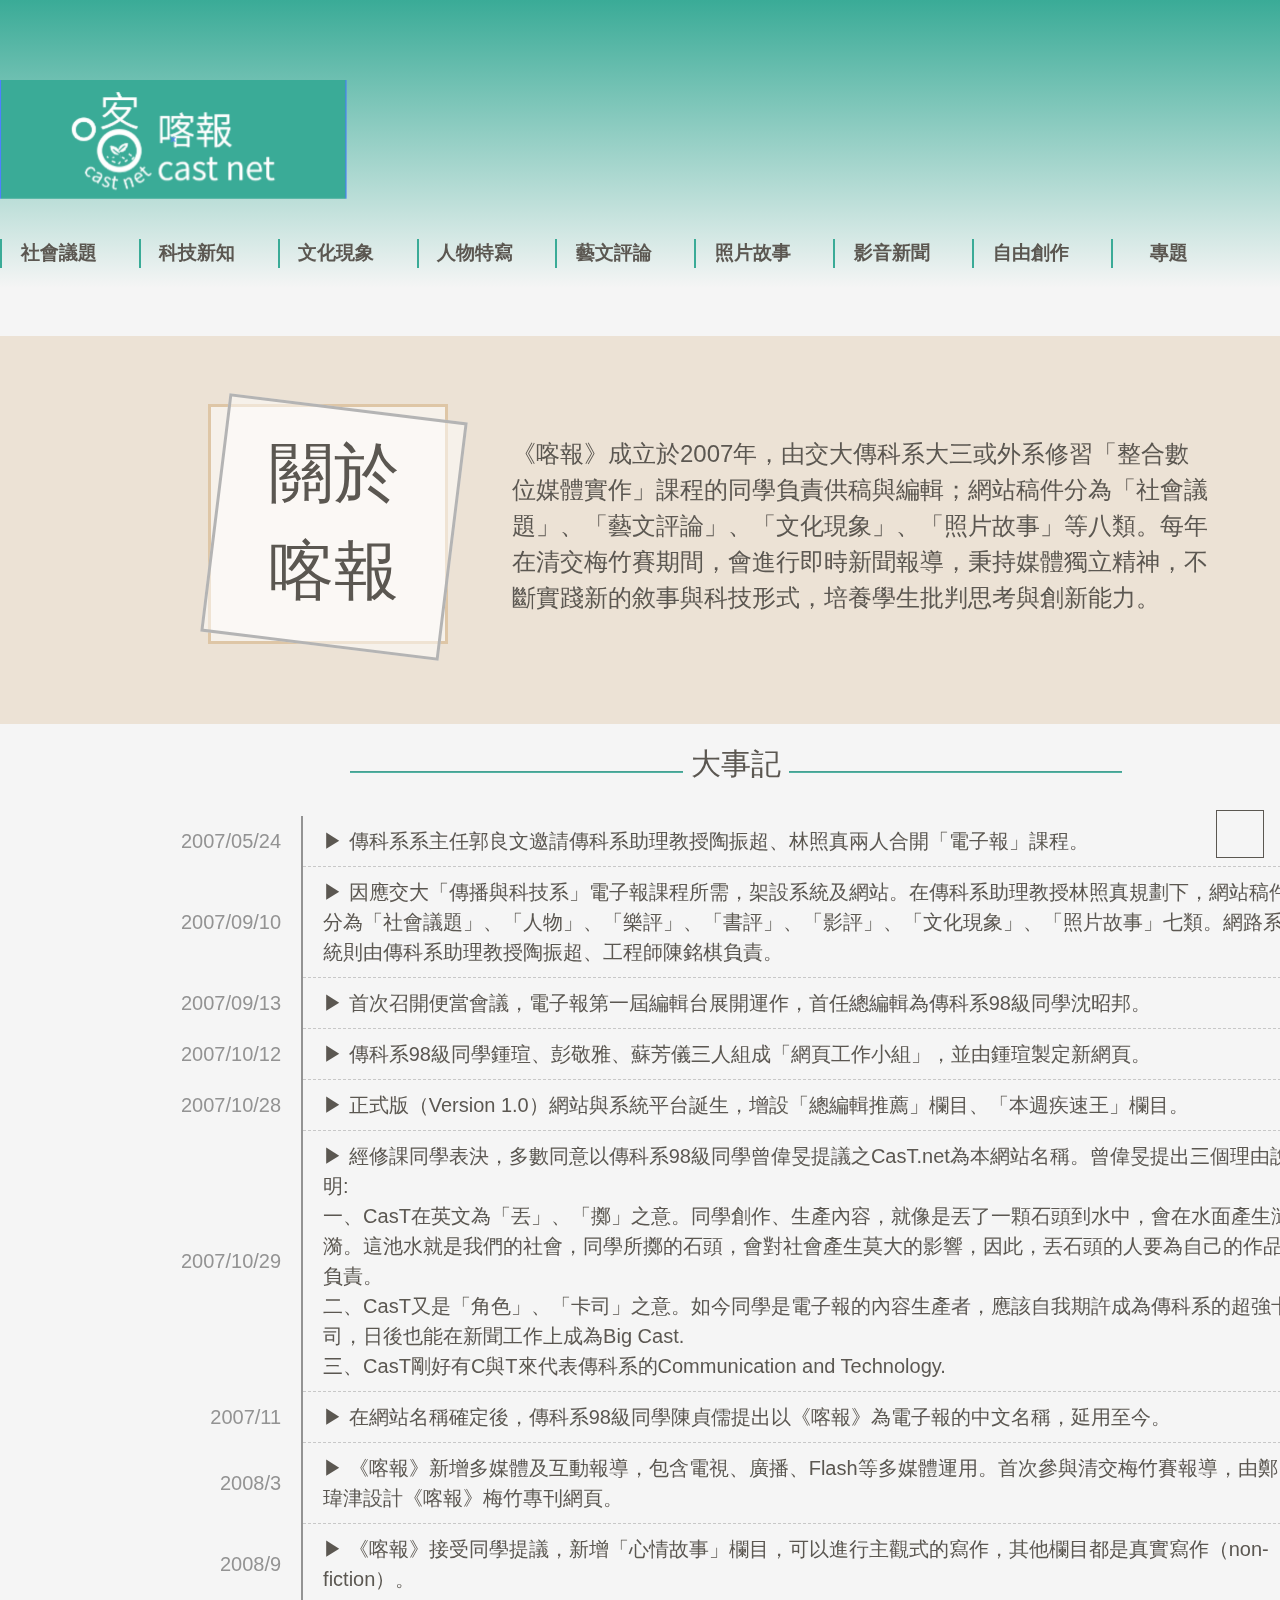
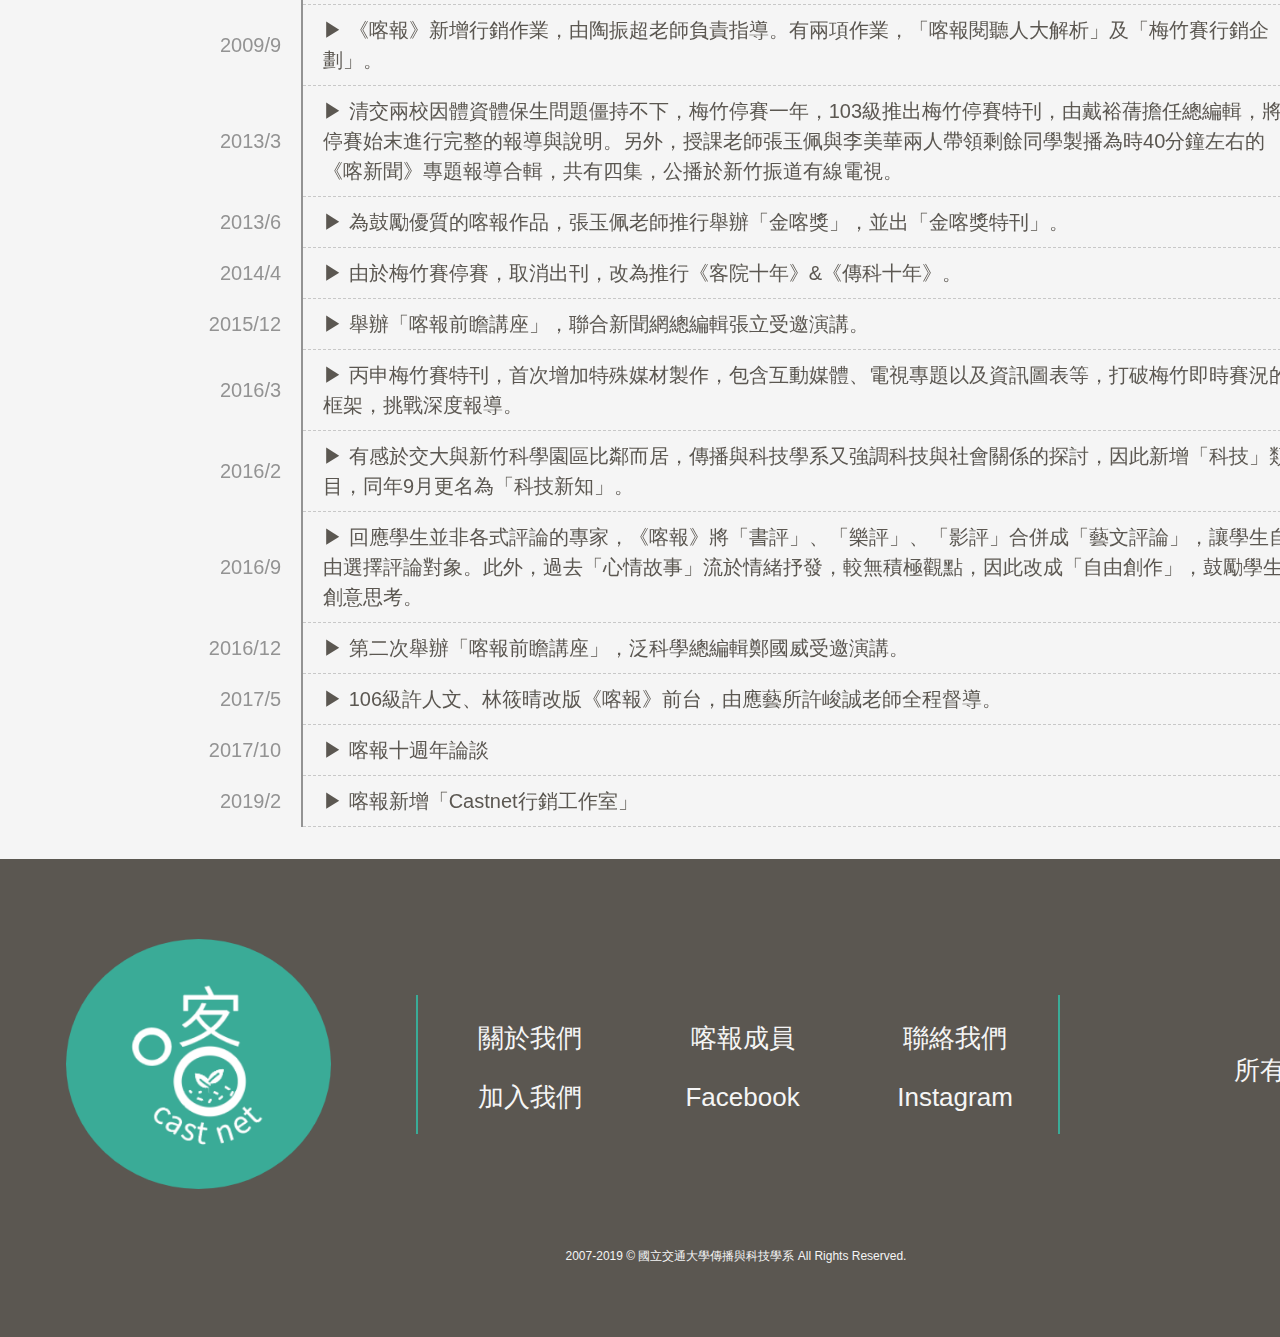
<file: aboutCT.html>
<!DOCTYPE html>
<html lang="zh-Hant-TW">

<head>
  <meta charset=UTF-8>
  <meta name="viewport" content="width=device-width, initial-scale=1.0">
  <meta http-equiv="X-UA-Compatible" content="ie=edge">
  <title>aboutCT_test</title>
  <link rel="stylesheet" href="https://use.fontawesome.com/releases/v5.8.1/css/all.css"
    integrity="sha384-50oBUHEmvpQ+1lW4y57PTFmhCaXp0ML5d60M1M7uH2+nqUivzIebhndOJK28anvf" crossorigin="anonymous">
  <link rel="stylesheet" href="https://stackpath.bootstrapcdn.com/bootstrap/4.3.1/css/bootstrap.min.css"
    integrity="sha384-ggOyR0iXCbMQv3Xipma34MD+dH/1fQ784/j6cY/iJTQUOhcWr7x9JvoRxT2MZw1T" crossorigin="anonymous">
  <link rel="stylesheet" href="https://kabk211162.github.io/castnet.github.io/css/all_pages.css">
  <link rel="stylesheet" href="https://kabk211162.github.io/castnet.github.io/css/mobFrontPage.css">
  <link rel="stylesheet" href="css/aboutCT_desktop.css">
  <link rel="stylesheet" href="css/aboutCT_moblie.css">
</head>

<body>
  <div id="top"></div>
  <a href="#top">
    <div id="fp_div01">
      <i id="fp_i_div01" class="fas fa-chevron-up fa-3x"></i>
    </div>
  </a>
  <div id="fp_div_backgroundcolor"></div>
  <header>
    <div>
      <a href="https://castnet.nctu.edu.tw/">
        <img id="fp_logo" src="image/castnet.png">
      </a>
    </div>
    <i id="fp_i_t01" class="fas fa-search fa-2x"></i>
    <span id="fp_span_t01">搜尋</span>
    <img id="fp_img_header" src="image/tree01.png">
    <span id="fp_span_t02">關於</span>
    <i id="fp_i_t02" class="fas fa-ellipsis-v fa-2x"></i>
    <span id="fp_span_t03">期數</span>
  </header>

  <nav>
    <ul>
      <li class="fp_li_t">
        <a class="fp_li_a_t" href="https://castnet.nctu.edu.tw/castnet/category/82">社會議題</a>
      </li>

      <li class="fp_li_t">
        <a class="fp_li_a_t" href="https://castnet.nctu.edu.tw/castnet/category/180">科技新知</a>
      </li>

      <li class="fp_li_t">
        <a class="fp_li_a_t" href="https://castnet.nctu.edu.tw/castnet/category/81">文化現象</a>
      </li>

      <li class="fp_li_t">
        <a class="fp_li_a_t" href="https://castnet.nctu.edu.tw/castnet/category/83">人物特寫</a>
      </li>

      <li class="fp_li_t">
        <a class="fp_li_a_t" href="https://castnet.nctu.edu.tw/castnet/category/191">藝文評論</a>
      </li>

      <li class="fp_li_t">
        <a class="fp_li_a_t" href="https://castnet.nctu.edu.tw/castnet/category/29">照片故事</a>
      </li>

      <li class="fp_li_t">
        <a class="fp_li_a_t" href="https://castnet.nctu.edu.tw/castnet/category/85">影音新聞</a>
      </li>

      <li class="fp_li_t">
        <a class="fp_li_a_t" href="https://castnet.nctu.edu.tw/castnet/category/77">自由創作</a>
      </li>

      <li class="fp_li_t">
        <a class="fp_li_a_t" href="專題頁">專題</a>
      </li>
    </ul>
    <i id="fp_i_nav" class="fas fa-chevron-right fa-lg"></i>
  </nav>

  <section>
    <div id="ab_intro">
      <div id="ab_div1">
        <div id="ab_div2">
          <div id="ab_div3">
            <p class="ab_about">關於<br>喀報</p>
          </div>
        </div>
      </div>
      <div class="text">
        <p>
          《喀報》成立於2007年，由交大傳科系大三或外系修習「整合數位媒體實作」課程的同學負責供稿與編輯；網站稿件分為「社會議題」、「藝文評論」、「文化現象」、「照片故事」等八類。每年在清交梅竹賽期間，會進行即時新聞報導，秉持媒體獨立精神，不斷實踐新的敘事與科技形式，培養學生批判思考與創新能力。
        </p>
      </div>
    </div>

    <div class="container">
      <div class="ad_timeword">
        <hr class="ab_line">
        <span>大事記</span>
        <hr class="ab_line">
      </div>

      <table class="ab_table">
        <tbody>
          <tr>
            <td class="ab_trleft">2007/05/24</td>

            <td class="ab_td">▶ 傳科系系主任郭良文邀請傳科系助理教授陶振超、林照真兩人合開「電子報」課程。</td>
          </tr>
          <tr>
            <td class="ab_trleft">2007/09/10</td>
            <td class="ab_td">▶
              因應交大「傳播與科技系」電子報課程所需，架設系統及網站。在傳科系助理教授林照真規劃下，網站稿件分為「社會議題」、「人物」、「樂評」、「書評」、「影評」、「文化現象」、「照片故事」七類。網路系統則由傳科系助理教授陶振超、工程師陳銘棋負責。
            </td>
          </tr>
          <tr>
            <td class="ab_trleft">2007/09/13</td>
            <td class="ab_td">▶ 首次召開便當會議，電子報第一屆編輯台展開運作，首任總編輯為傳科系98級同學沈昭邦。</td>
          </tr>
          <tr>
            <td class="ab_trleft">2007/10/12</td>
            <td class="ab_td">▶ 傳科系98級同學鍾瑄、彭敬雅、蘇芳儀三人組成「網頁工作小組」，並由鍾瑄製定新網頁。</td>
          </tr>
          <tr>
            <td class="ab_trleft">2007/10/28</td>
            <td class="ab_td">▶ 正式版（Version 1.0）網站與系統平台誕生，增設「總編輯推薦」欄目、「本週疾速王」欄目。</td>
          </tr>
          <tr>
            <td class="ab_trleft">2007/10/29</td>
            <td class="ab_td">▶ 經修課同學表決，多數同意以傳科系98級同學曾偉旻提議之CasT.net為本網站名稱。曾偉旻提出三個理由說明:<br>
              一、CasT在英文為「丟」、「擲」之意。同學創作、生產內容，就像是丟了一顆石頭到水中，會在水面產生漣漪。這池水就是我們的社會，同學所擲的石頭，會對社會產生莫大的影響，因此，丟石頭的人要為自己的作品負責。<br>
              二、CasT又是「角色」、「卡司」之意。如今同學是電子報的內容生產者，應該自我期許成為傳科系的超強卡司，日後也能在新聞工作上成為Big Cast.<br>
              三、CasT剛好有C與T來代表傳科系的Communication and Technology.</td>
          </tr>
          <tr>
            <td class="ab_trleft">2007/11</td>
            <td class="ab_td">▶ 在網站名稱確定後，傳科系98級同學陳貞儒提出以《喀報》為電子報的中文名稱，延用至今。</td>
          </tr>
          <tr>
            <td class="ab_trleft">2008/3</td>
            <td class="ab_td">▶ 《喀報》新增多媒體及互動報導，包含電視、廣播、Flash等多媒體運用。首次參與清交梅竹賽報導，由鄭瑋津設計《喀報》梅竹專刊網頁。</td>
          </tr>
          <tr>
            <td class="ab_trleft">2008/9</td>
            <td class="ab_td">▶ 《喀報》接受同學提議，新增「心情故事」欄目，可以進行主觀式的寫作，其他欄目都是真實寫作（non-fiction）。</td>
          </tr>
          <tr>
            <td class="ab_trleft">2009/9</td>
            <td class="ab_td">▶ 《喀報》新增行銷作業，由陶振超老師負責指導。有兩項作業，「喀報閱聽人大解析」及「梅竹賽行銷企劃」。</td>
          </tr>
          <tr>
            <td class="ab_trleft">2013/3</td>
            <td class="ab_td">▶
              清交兩校因體資體保生問題僵持不下，梅竹停賽一年，103級推出梅竹停賽特刊，由戴裕蒨擔任總編輯，將停賽始末進行完整的報導與說明。另外，授課老師張玉佩與李美華兩人帶領剩餘同學製播為時40分鐘左右的《喀新聞》專題報導合輯，共有四集，公播於新竹振道有線電視。
            </td>
          </tr>
          <tr>
            <td class="ab_trleft">2013/6</td>
            <td class="ab_td">▶ 為鼓勵優質的喀報作品，張玉佩老師推行舉辦「金喀獎」，並出「金喀獎特刊」。</td>
          </tr>
          <tr>
            <td class="ab_trleft">2014/4</td>
            <td class="ab_td">▶ 由於梅竹賽停賽，取消出刊，改為推行《客院十年》&《傳科十年》。</td>
          </tr>
          <tr>
            <td class="ab_trleft">2015/12</td>
            <td class="ab_td">▶ 舉辦「喀報前瞻講座」，聯合新聞網總編輯張立受邀演講。</td>
          </tr>
          <tr>
            <td class="ab_trleft">2016/3</td>
            <td class="ab_td">▶ 丙申梅竹賽特刊，首次增加特殊媒材製作，包含互動媒體、電視專題以及資訊圖表等，打破梅竹即時賽況的框架，挑戰深度報導。</td>
          </tr>
          <tr>
            <td class="ab_trleft">2016/2</td>
            <td class="ab_td">▶ 有感於交大與新竹科學園區比鄰而居，傳播與科技學系又強調科技與社會關係的探討，因此新增「科技」類目，同年9月更名為「科技新知」。</td>
          </tr>
          <tr>
            <td class="ab_trleft">2016/9</td>
            <td class="ab_td">▶
              回應學生並非各式評論的專家，《喀報》將「書評」、「樂評」、「影評」合併成「藝文評論」，讓學生自由選擇評論對象。此外，過去「心情故事」流於情緒抒發，較無積極觀點，因此改成「自由創作」，鼓勵學生創意思考。</td>
          </tr>
          <tr>
            <td class="ab_trleft">2016/12</td>
            <td class="ab_td">▶ 第二次舉辦「喀報前瞻講座」，泛科學總編輯鄭國威受邀演講。</td>
          </tr>
          <tr>
            <td class="ab_trleft">2017/5</td>
            <td class="ab_td">▶ 106級許人文、林筱晴改版《喀報》前台，由應藝所許峻誠老師全程督導。</td>
          </tr>
          <tr>
            <td class="ab_trleft">2017/10</td>
            <td class="ab_td">▶ 喀報十週年論談</td>
          </tr>
          <tr>
            <td class="ab_trleft">2019/2</td>
            <td class="ab_td">▶ 喀報新增「Castnet行銷工作室」</td>
          </tr>
        </tbody>
      </table>

    </div>
  </section>
  <footer>
    <div id="fp_div_ft01">
      <div class="fp_div_ft">
        <img src="image/logo01.png">
      </div>

      <div class="fp_div_ft" id="fp_div_ft_c">
        <ul>
          <li><a href="https://castnet.nctu.edu.tw/castnet/about">關於我們</a></li>
          <li><a href="https://castnet.nctu.edu.tw/group/63">喀報成員</a></li>
          <li><a href="https://www.facebook.com/messages/t/castnet.castnet">聯絡我們</a></li>
          <li><a href="https://www.facebook.com/messages/t/castnet.castnet">加入我們</a></li>
          <li><a href="https://www.facebook.com/castnet.nctu/">Facebook</a></li>
          <li><a href="https://www.instagram.com/castnet.nctu/?hl=zh-tw">Instagram</a></li>
        </ul>
      </div>

      <div class="fp_div_ft" id="fp_div_ft_r">
        <a href="https://castnet.nctu.edu.tw/castnet/issue/all">所有期別</a>
      </div>

      <div>
        <p id="fp_p_ft_d">2007-2019 &copy; 國立交通大學傳播與科技學系 All Rights Reserved.</p>
      </div>
      <div>
  </footer>
</body>

</html>
</file>
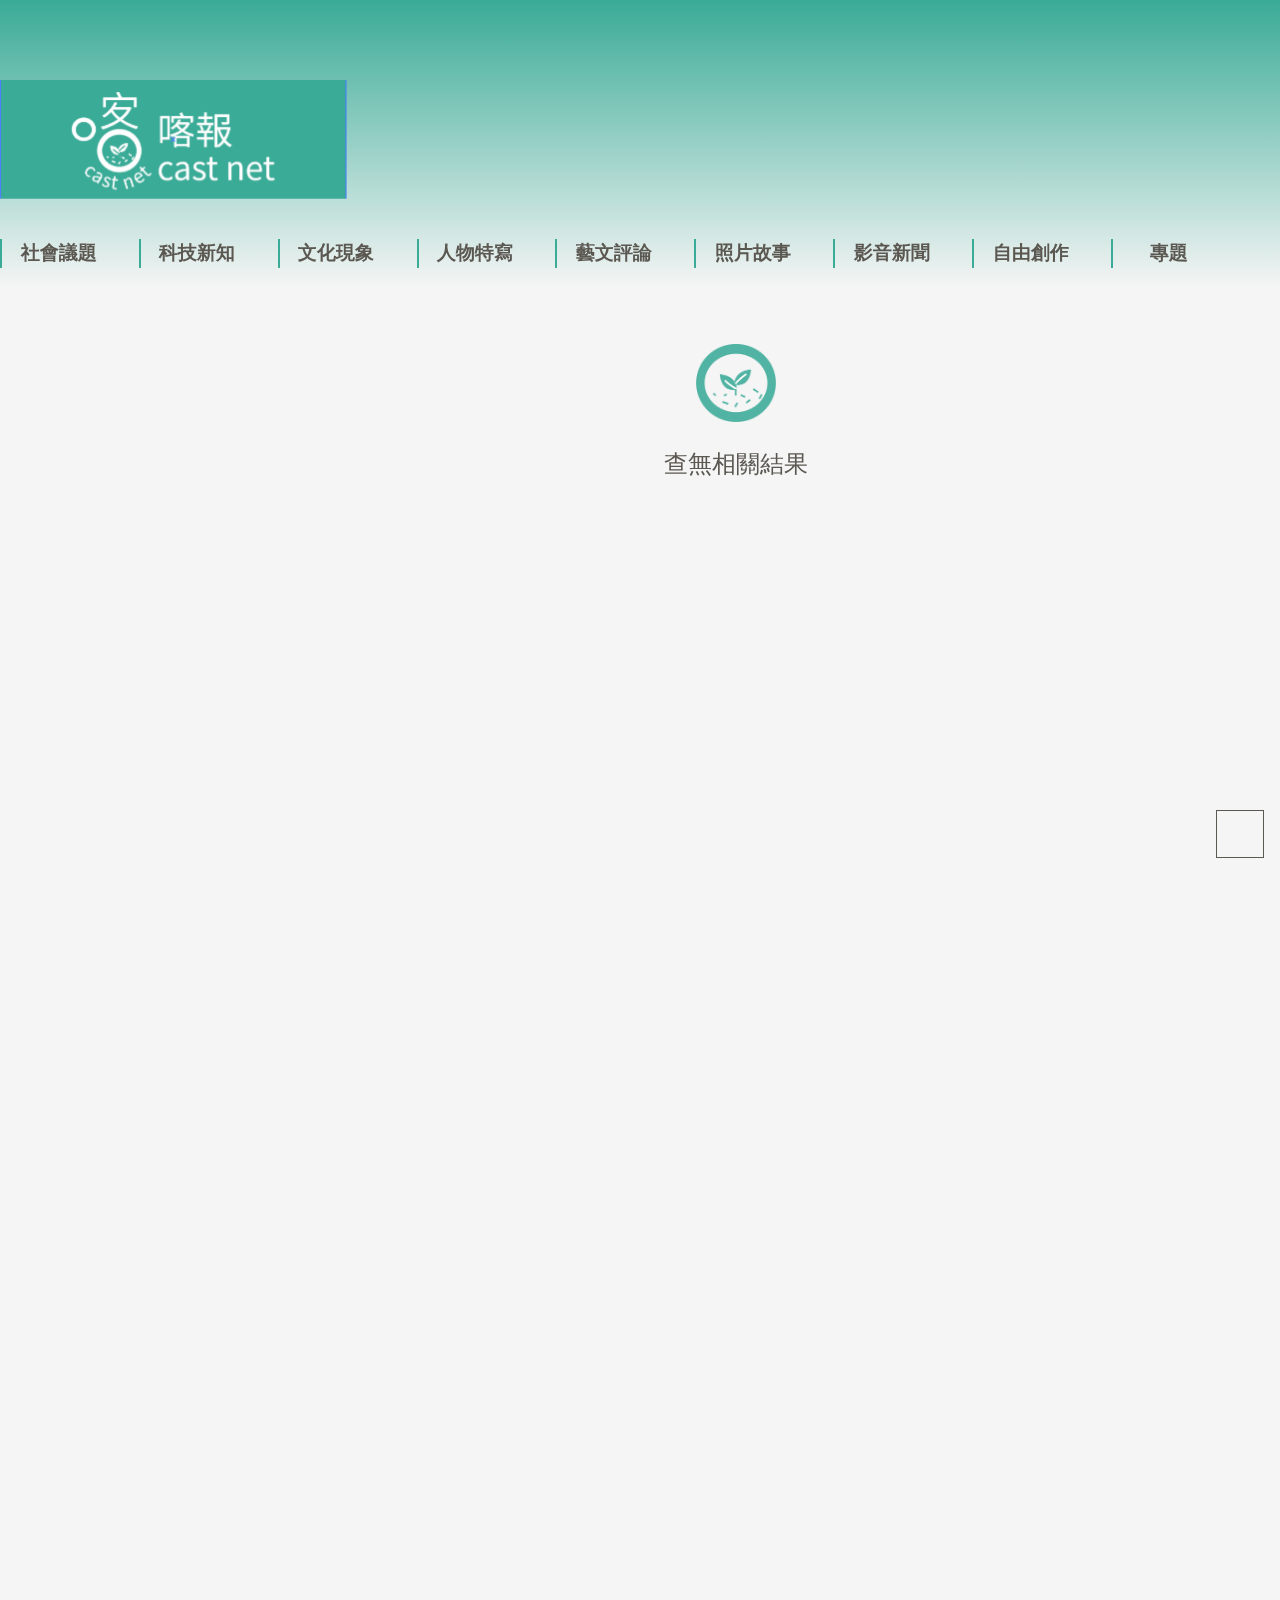
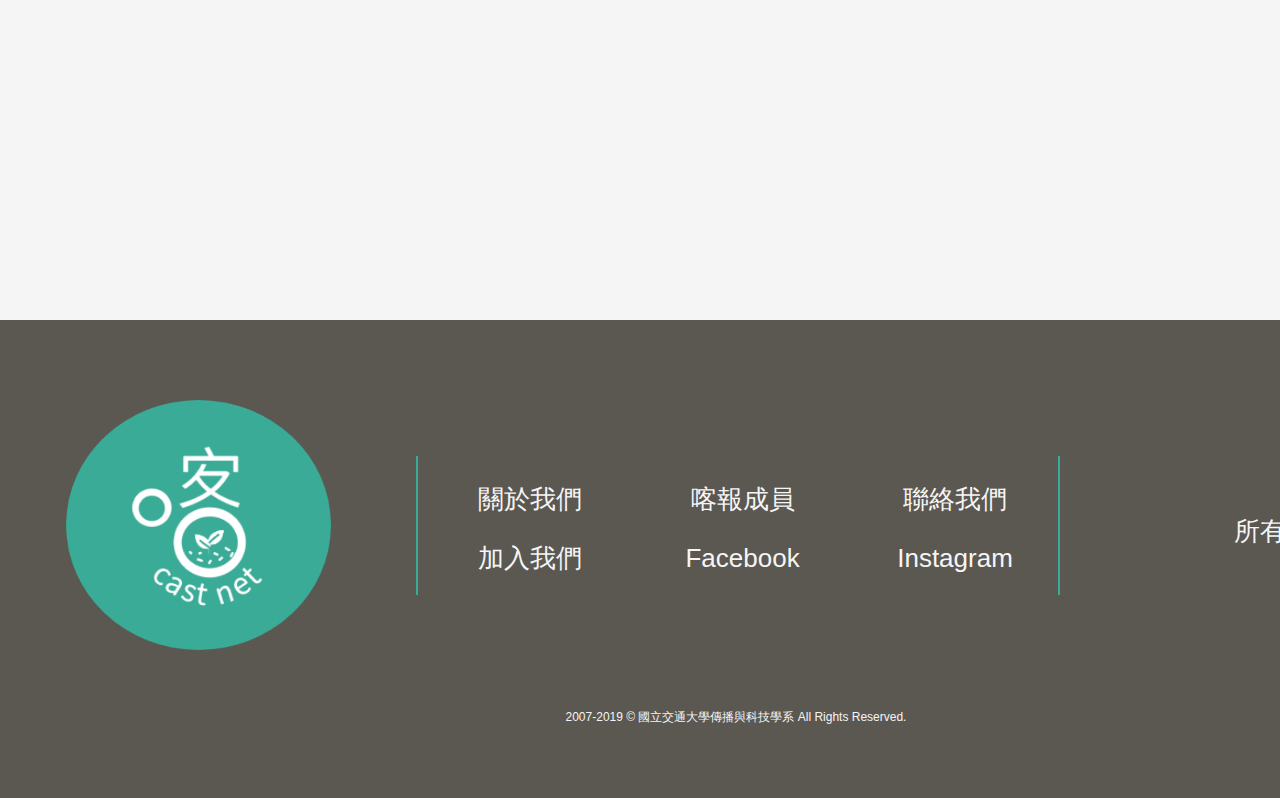
<file: search_none_test.html>
<!DOCTYPE html>
<html lang="zh-Hant-TW">
  <head>
    <meta charset=UTF-8>
    <meta name="viewport" content="width=device-width, initial-scale=1.0">
    <meta http-equiv="X-UA-Compatible" content="ie=edge">
    <title>search_test</title>
    <link rel="stylesheet" href="https://use.fontawesome.com/releases/v5.8.1/css/all.css" integrity="sha384-50oBUHEmvpQ+1lW4y57PTFmhCaXp0ML5d60M1M7uH2+nqUivzIebhndOJK28anvf" crossorigin="anonymous">
    <link rel="stylesheet" href="https://stackpath.bootstrapcdn.com/bootstrap/4.3.1/css/bootstrap.min.css" integrity="sha384-ggOyR0iXCbMQv3Xipma34MD+dH/1fQ784/j6cY/iJTQUOhcWr7x9JvoRxT2MZw1T" crossorigin="anonymous">
    
    <link rel="stylesheet" href="css/all_pages.css">
    <link rel="stylesheet" href="css/search_none.css">
    <link rel="stylesheet" href="css/mobFrontPage.css">
    <link rel="stylesheet" href="css/mobsearch_none.css">

  </head>
    
  <body>
      <div id="top"></div>
      <div id="fp_i_t03"><i class="fas fa-bars fa-2x"></i></div>
      <a href="#top">
          <div id="fp_div01">
              <i id="fp_i_div01" class="fas fa-chevron-up fa-3x"></i>
          </div>
      </a>
      <div id="fp_div_backgroundcolor"></div>
      <header>
          <div>
              <a href="https://castnet.nctu.edu.tw/">
                  <img id="fp_logo" src="image/castnet.png">
              </a>
          </div>
          <i id="fp_i_t01" class="fas fa-search fa-2x"></i>
          <span id="fp_span_t01">搜尋</span>
          <img id="fp_img_header"  src="image/tree01.png">
          <span id="fp_span_t02">關於</span>
          <i id="fp_i_t02" class="fas fa-ellipsis-v fa-2x"></i>
          <span id="fp_span_t03">期數</span>
    </header>

    <nav>
        <ul>
            <li class="fp_li_t">
                <a class="fp_li_a_t" href="https://castnet.nctu.edu.tw/castnet/category/82">社會議題</a>
            </li>
            
            <li class="fp_li_t">
                <a class="fp_li_a_t" href="https://castnet.nctu.edu.tw/castnet/category/180">科技新知</a>
            </li>
            
            <li class="fp_li_t">
                <a class="fp_li_a_t" href="https://castnet.nctu.edu.tw/castnet/category/81">文化現象</a>
            </li>

            <li class="fp_li_t">
                <a class="fp_li_a_t" href="https://castnet.nctu.edu.tw/castnet/category/83">人物特寫</a>
            </li>

            <li class="fp_li_t">
                <a class="fp_li_a_t" href="https://castnet.nctu.edu.tw/castnet/category/191">藝文評論</a>
            </li>

            <li class="fp_li_t">
                <a class="fp_li_a_t" href="https://castnet.nctu.edu.tw/castnet/category/29">照片故事</a>
            </li>

            <li class="fp_li_t">
                <a class="fp_li_a_t" href="https://castnet.nctu.edu.tw/castnet/category/85">影音新聞</a>
            </li>

            <li class="fp_li_t">
                <a class="fp_li_a_t" href="https://castnet.nctu.edu.tw/castnet/category/77">自由創作</a>
            </li>

            <li class="fp_li_t">
                <a class="fp_li_a_t" href="專題頁">專題</a>
            </li>
        </ul>
        <i id="fp_i_nav" class="fas fa-chevron-right fa-lg"></i>
    </nav>
    
    <section>
        
        <img id="se_logo" src="image/tree01.png">
        <p class="se_no">查無相關結果</p>
        
       

          </section>

          <footer>
              <div id="fp_div_ft01">
              <div class="fp_div_ft">
                  <img src="image/logo01.png">
              </div>
      
              <div class="fp_div_ft" id="fp_div_ft_c">
                  <ul>
                      <li><a href="https://castnet.nctu.edu.tw/castnet/about">關於我們</a></li>
                      <li><a href="https://castnet.nctu.edu.tw/group/63">喀報成員</a></li>
                      <li><a href="https://www.facebook.com/messages/t/castnet.castnet">聯絡我們</a></li>
                      <li><a href="https://www.facebook.com/messages/t/castnet.castnet">加入我們</a></li>
                      <li><a href="https://www.facebook.com/castnet.nctu/">Facebook</a></li>
                      <li><a href="https://www.instagram.com/castnet.nctu/?hl=zh-tw">Instagram</a></li>
                  </ul>
              </div>
      
              <div class="fp_div_ft" id="fp_div_ft_r">
                  <a href="https://castnet.nctu.edu.tw/castnet/issue/all">所有期別</a>
              </div>
      
              <div>
                  <p id="fp_p_ft_d">2007-2019 &copy; 國立交通大學傳播與科技學系 All Rights Reserved.</p>
              </div>
              <div>
          </footer>
         </body>
      </html>
</file>
<file: css/aboutCT_desktop.css>
* {
    margin: 0px;
    padding: 0px;
}
section{
    position: relative;
    top: 0px;
}

#ab_intro{
    width: 100%;
    height: 30em;
    padding: 10em;
    background-color:#ECE2D5;
    margin-bottom: 1em;
    margin-top: 220px;
    display: flex;
}

#ab_div1{
    width: 15em;
    height: 15em;
    margin-left: 3em;
    border: 3px #DEC6A6 solid;
    background-color:rgba(255,255,255,0.5);
}

#ab_div2{
    width: 15em;
    height: 15em;
    margin-left: 0.2em;
    border: 3px #B4B4B4 solid;
    background-color:rgba(255,255,255,0.5);
    transform:rotate(7deg);
}

#ab_div3{
    width: 5em;
    height: 10em;
    margin-left: 1.2em;
    font-size: 65px;
    transform:rotate(-7deg);
}

.ab_about{
    width: 150px;
    height: 0px;
}
#ab_intro .text {
    margin-top: 2em;
    margin-left: 4em;
}
#ab_intro .text p {
    width: 700px;
    font-weight: lighter;
    font-size: 1.5em;
}

#ab_timeline{
    margin-top: 10px;
}
.ab_line{
    height: 1px;
    background-color: #51B3A3;
}
.ad_timeword .ab_line {
    width: 30%;
    display: inline-block;
    transform: translateY(0.5em);
}
.ad_timeword{
    width: 100%;
    font-size: 30px;
    display: inline-block;
    text-align: center;
    margin: 0 auto;
}
.ad_timeword span {
    font-size: 1em;
}

.ab_table{
    width: 100%;
    /* border: 1px; */
    margin-top: 30px;
}
.ab_table tr td:nth-child(1) {
    border-right: 2px #939393 solid;
    padding-right: 1em;
}
.ab_table tr td:nth-child(2) {
    padding-left: 1em;
    padding-top: 0.5em;
    padding-bottom: 0.5em;
    border-bottom: 1px #93939373 dashed;
}

.ab_td{
    font-weight: lighter;
    font-size: 20px;
    color: #5B5751;
  }

.ab_trleft {
    color:#939393;
    font-size: 20px;
    text-align: right;
  }

footer{
    margin-top: 2em;
}
</file>
<file: css/aboutCT_moblie.css>
@media screen and (max-width: 575px){
    * {
        margin: 0px;
        padding: 0px;
    }
    body {
        width: 100%;
    }
    section {
        position: relative;
    }
    #ab_intro{
        margin-top: 10em;
        width: 100%;
        height: 37em;
        padding: 2em;
        background-color:#ECE2D5;
        display: block;
    }
    #ab_div1{
        width: 10em;
        height: 10em;
        border: 3px #DEC6A6 solid;
        background-color:rgba(255,255,255,0.5);
        margin: 0 auto;
        
    }
    
    #ab_div2{
        width: 10em;
        height: 10em;
        border: 3px #B4B4B4 solid;
        background-color:rgba(255,255,255,0.5);
        transform:rotate(5deg);
        
    }
    
    #ab_div3{
        width: 100%;
        height: 100%;
        font-size: 65px;
        transform:rotate(-5deg);
        margin-left: 0.9em;
    }
    #ab_intro .text {
        margin-top: 3em;
    }

    #ab_intro .text p {
        width: 300px;
        font-weight: lighter;
        font-size: 1.5em;
    }

    .ab_about{
        font-size: 30px;
        margin-left:-1em;
    }
    
    #ab_div4{
        margin-top: 5.5em;
        margin-left: 0em;
        width: 10em;
        font-size: 25px;
        font-weight: lighter;
        margin-left:-5em;
    }

    #ab_div5{
        height: 1em;
    }
    
    .ad_timeword{
        font-size: 20px;
        display: block;
    }
    
    .ab_table{
        width: 100%;
        margin-top:10px;
    }
    
    .ab_td{
        font-size: 18px;
        font-weight: lighter;
        color: #5B5751;
      }

    .ab_trleft {
        color:#939393;
        font-size: 20px;
        text-align: right;
    }
    footer{
        position: relative;
        top: 0px
    }
}
</file>
<file: css/all_pages.css>
*{
    font-family: 'Noto Sans TC', sans-serif;
    color: #5b5751;
    /* border-style: solid;
    border-width: 1px; */
}
body{
    background-color: #F5F5F5;
    width: 92em;
    margin: auto;
    overflow-x: hidden;
}
footer{
    background-color: #5b5751;
    z-index: 2;
    width: 100%;
    position: absolute;
    left: 0;
    height: 29.85em;
}
nav{
    position: fixed;
    text-overflow: ellipsis;
    white-space: nowrap;
    z-index: 3;
    margin-top: 13.45em;
    width: 87.5em;
}
ul{
    position: relative;
    height: 2.6em;
    padding: 0;
    width:87%;
    overflow: hidden;
    display: inline-block;
}
li{
    list-style-type: none;
}
a{
    text-decoration: none;
}
a:hover{
    text-decoration: none;
}

.fa-search, .fa-ellipsis-v{
    color: #3AAB97;
}
.fp_div_ft ul{
    border-style: solid;
    border-width: 0 2px 0 2px;
    border-color: #3AAB97;
    height: 8.71625em;
    z-index: 5;
}
.fp_div_ft ul li{
    display: inline-block;
    width: 12em;
    height: 2em;
    text-align: center;
    margin-left: 1em;
    margin-top: 1.5em;
}
.fp_div_ft ul li a{
    color: #F5F5F5;
    z-index: 5;
    font-size: 1.625em;
}
.fp_div_ft ul li a{
    text-decoration: none;
}
.fp_div_ft a{
    color: #F5F5F5;
    font-size: 1.625em;
    text-decoration: none;
}
.fp_li_t{
    display: inline-block;
    text-align: center;
    border-left-style: solid;
    border-left-color: #3AAB97;
    border-width: 2px;
    width: 7em;
    position: relative;
    font-size: 1.2em;
}
.fp_li_a_t{
    color: #5b5751;
    font-weight: Bold;
    position: relative;
    left: -0.5em;
}
.fp_li_a_t:hover, .fp_li_a_t:visited{
    color: #5b5751;
    font-weight: Bold;
    position: relative;
    left: -0.5em;
    text-decoration: none;
}
.fp_div_ft > img{
    height: 15.625em;
    z-index: 5;
    position: relative;
    left: 25%;
    top: 3em;
}
.fp_div_ft{
    display: inline-block;
    vertical-align: top;
    margin: 2em auto;
    z-index: 3;
    position: relative;
}
#fp_i_nav{
    display: inline-block;
    position: fixed;
    margin-left: 0.5em;
    margin-top: 0.3em;
    height: 1.5em;
}
#fp_div_backgroundcolor{
    position: fixed;
    left: 0;
    top: 0;
    width: 100%;
    height: 21em;
    background-image: linear-gradient(rgba(58, 171, 151) 0%, #F5F5F5 18em);
    background-image: -moz-linear-gradient(rgba(58, 171, 151) 0%, #F5F5F5 18em);
    background-image: -webkit-linear-gradient(rgba(58, 171, 151) 0%, #F5F5F5 18em);
    background-image: -o-linear-gradient(rgba(58, 171, 151) 0%, #F5F5F5 18em);
    background-image: -ms-linear-gradient(rgba(58, 171, 151) 0%, #F5F5F5 18em);
    z-index: 3;
}
#fp_logo{
    position: fixed;
    width: 21.7em;
    z-index: 3;
    top: 5em
}
#fp_i_t01{
    width: 1.4em;
    height: 1.4em;
    vertical-align: top;
    z-index: 4;
    position: fixed;
    margin-left: 40em;
    margin-top: 5.25em;
}
#fp_i_t01:hover{
    z-index: -1;
}
#fp_span_t01{
    font-size: 1.25em;
    position: fixed;
    margin-left: 63.75em;
    margin-top: 8.5em;
    z-index: -1;
}
#fp_i_t01:hover+#fp_span_t01{
    z-index: 5;
}
#fp_img_header{
    width: 2.4em;
    height: 2.4em;
    vertical-align: top;
    z-index: 4;
    position: fixed;
    margin-left: 84.75em;
    margin-top: 10.25em;
}
#fp_img_header:hover{
    z-index: -1;
}
#fp_span_t02{
    font-size: 1.25em;
    position: fixed;
    margin-left: 67.75em;
    margin-top: 8.5em;
    z-index: -1;
}
#fp_img_header:hover+#fp_span_t02{
    z-index: 5;
}
#fp_i_t02{
    width: 1.4em;
    height: 1.4em;
    vertical-align: top;
    z-index: 4;
    position: fixed;
    margin-left: 45em;
    margin-top: 5.25em;
}
#fp_i_t03{
    display: none;
}
#fp_span_t03{
    font-size: 1.25em;
    position: fixed;
    margin-left: 71.5em;
    margin-top: 8.5em;
    z-index: -1;
}
#fp_i_t02:hover{
    z-index: -1;
}
#fp_i_t02:hover + #fp_span_t03{
    z-index: 5;
}
#fp_clear01{
    clear: both;
}
#fp_div_ft_c{
    width: 46.25em;
    position: relative;
    left: 10%;
    top: 6.5em;
}
#fp_div_ft_r{
    position: relative;
    left: 15%;
    top: 10em;
}
#fp_p_ft_d{
    color: #F5F5F5;
    text-align: center;
    font-size: 12px;
    margin-top: 5%;
}
header div{
    display: inline-block;
}
#fp_div01{
    height: 3em;
    width: 3em;
    border: solid 1px #5b5751;
    z-index: 5;
    background-color: #F5F5F5;
    position: fixed;
    left: 95%;
    top: 90%;
}
#fp_i_div01{
    margin-left: 1.5px;
}
#fp_div_ft01{
    width: 92em;
    margin:auto;
    height: 29.85em;
    background-color: #5b5751;
}
</file>
<file: css/search_none.css>
*{
    font-family: 'Noto Sans TC', sans-serif;
    color: #5b5751;
    /* border-style: solid;
    border-width: 1px; */
}
section{
    position: relative;
    top: 20em;
    text-align: center;
    display: block;
    

}
footer{
    top: 120em;
}

#se_logo{
    width: 5em;

}
.se_no{
    position: relative;
    top: 1em;
    text-align: center;
    display: block;
    font-weight: lighter;
    font-size:1.5em; 
}
</file>
<file: css/mobFrontPage.css>
@media screen and (max-width: 575px){
    *{
        font-size: 12px;
        /* border-style: solid;
        border-width: 1px; */
    }
    .fp_li_t{
        width: 10.9em;
        float: left;
        margin-top: 0.5em;
        background-color: #F5F5F5;
        border-style: none;
    }
    .fp_li_t a{
        color: #3AAB97;
    }
    li:nth-of-type(odd){
        clear: both;
        margin-right: 0.2em;
    }
    body{
        width: 26.725em;
        margin: auto;
    }
    nav{
        width: 26.725em;
    }
    section{
        position: relative;
        top: 11.86em;
    }
    .fp_a_report{
        border-left-width: 1px;
    }
    #fp_logo{
        width: 10.9em;
    }
    nav{
        display: none;
    }
    #fp_div01{
        left:85%;
        top: 70%;
    }
    #fp_i_t01, #fp_span_t01, #fp_img_header, #fp_span_t02, #fp_i_t02, #fp_span_t03{
        display: none;
    }
    #fp_div_header{
        display:none;
    }
    #fp_div_backgroundcolor{
        position: fixed;
        left: 0;
        top: 0;
        width: 100%;
        height: 9.4em;
        background-image: linear-gradient(rgba(58, 171, 151) 0%, #F5F5F5 6em);
        z-index: 2;
    }
    .foot_top{
        float: left;
        color: #3AAB97;
        margin-top: 0.5em;
    }
    .foot_top:nth-of-type(odd){
        clear: both;
    }
    .fp_h2_t{
        position: relative;
        top: -3.5em;
        font-size: 1em;
    }
    #fp_div_first{
        margin-top: 0;
    }
    #fp_img_t{
        position: relative;
        top: -3.75em;
        width: 26.75em;
    }
    #fp_div_t01{
        display: block;
        position: relative;
        margin-top: -4.15em;
        margin-left: 0;
        width:25em;
    }
    #fp_div_t01 > a{
        font-size: 1em;
        position: relative;
        display: inline;
        left: 17.8em;
        top: 0.3em;
    }
    #fp_div_t01 h2{
        margin-top: -1em;
        font-size: 14px;
        width: 14em;
    }
    #fp_div_t01 p{
        margin-top: 1.3em;
        font-size: 1.16em;
        width:23em;
        line-height: 2em;
    }
    #fp_div_second{
        position: absolute;
        top: 35.2em;
    }
    #fp_div_second01{
        position: absolute;
        top: 3em;
        left: -16.8em;
        opacity: 0.3;
    }
    #fp_div_second02{
        position: absolute;
        top: 3em;
        left: 4.7em;
    }
    #fp_div_second03{
        position: absolute;
        top: 3em;
        left: 26.2em;
        opacity: 0.3;
        /* width: 3em; */
        /* overflow: hidden; */
    }
    .fp_div_t{
        display: inline-block;
        width: 17.33em;
        margin-left: 0;
    }
    .fp_div_t{
        display: inline-block;
        width: 17.33em;
    }
    .fp_div_t_img{
        width: 17.33em;
        height: 11.67em;
    }
    .fp_div_t_img img{
        width: 17.33em;
        height:11.67em;
    }
    .fp_div_t_div{
        height:10em;
    }
    #fp_i_c01{
        position: absolute;
        top: 4em;
        left: 1.6em;
    }
    #fp_i_c02{
        position: absolute;
        top: 4em;
        left: 11.3em;
    }
    .fp_div_t_div a{
        font-size: 1em;
        position: relative;
        top: -0.75em;
    }
    .fp_div_t_div h2{
        font-size: 1em;
        position: relative;
        top: -0.75em;
    }
    .fp_div_t_div p{
        font-size: 1em;
        position: relative;
        top: -0.75em;
        line-height: 2;
        height: 6em;
    }
    #fp_div_c01{
        position: relative;
        top: 39em;
        width: 6.5em;
        margin-left: 0;
        height: 1px;
    }
    #fp_a_c01{
        font-size: 1em;
        font-weight: lighter;
        top: 39.25em;
        left: 3.5em;
    }
    #fp_div_c02{
        position: relative;
        top: 39em;
        width: 6.5em;
        left: 7em;
        height: 1px;
    }
    #fp_iframe_c{
        width: 26.75em;
        height: 10.25em;
        margin-top: 41.5em;
        margin-bottom: 0;
        margin-left: 0;
    }
    #fp_h2_d{
        font-size: 1em;
        position: relative;
        border-left-width: 1px;
    }
    .fp_div_d{
        width: 12.845em;
        display: inline-block;
        margin-right: 0.3em;
    }
    .fp_div_d > img{
        width: 11.24em;
    }
    .fp_div_d > h2{
        font-size: 1em;
    }
    .fp_div_d > a{
        font-size: 1em;
    }
    .fp_div_d > h4{
        font-size: 1em;
        width:12em;
    }
    #fp_iframe_d{
        display: none;
    }
    footer{
        height: 15em;
    }
    .fp_div_ft > img{
        width: 4.83em;
        height: 4.67em;
    }
    #fp_div_ft_c ul li a{
        font-size: 1em;
    }
    #fp_div_ft_c ul li{
        width: 5em;
        margin-top: 0;
    }
    #fp_div_ft_c ul{
        height: 4em;
        width: 22em;
        border-right-style: none;
        border-left-width: 1px;
    }
    .fp_div_ft{
        margin-top: -1em;
    }
    #fp_div_ft_c{
        position: relative;
        left: 2.5em;
        top: 5em;
    }
    #fp_div_ft_r{
        position: relative;
        left: -9em;
        top: 8.5em;
    }
    #fp_div_ft_r a{
        font-size: 1em;
    }
    #fp_p_ft_d{
        font-size: 1em;
        width:31.25em;
        position: absolute;
        top: 10em;
        margin: auto;
    }
    #fp_i_t03{
        display: block;
        z-index: 5;
        position: fixed;
        margin-left: 23.5em;
        top: 6.5em;
    }
    .fa-bars{
        color: #3AAB97;
    }
    #fp_div_ft01{
        width: 30.67em;
        height: 14.85em;
    }
    #fp_div_ft_c{
        width: 5em;
    }
    #fp_div01{
        background-color: rgba(255,255,255,0);
    }
}
</file>
<file: css/mobsearch_none.css>
@media screen and (max-width: 576px){
    *{
        font-size: 10px;
        /* border-style: solid;
        border-width: 1px; */
    }
    *{
        font-family: 'Noto Sans TC', sans-serif;
        color: #5b5751;
        /* border-style: solid;
        border-width: 1px; */
    }
section{
    position: relative;
    top: 18em;
    text-align: center;
    display: block;
    

}
footer{
    top: 120em;
}

#se_logo{
    width: 5em;

}
.se_no{
    position: relative;
    top: 1em;
    text-align: center;
    display: block;
    font-weight: lighter;
    font-size:1.5em; 
}
</file>
